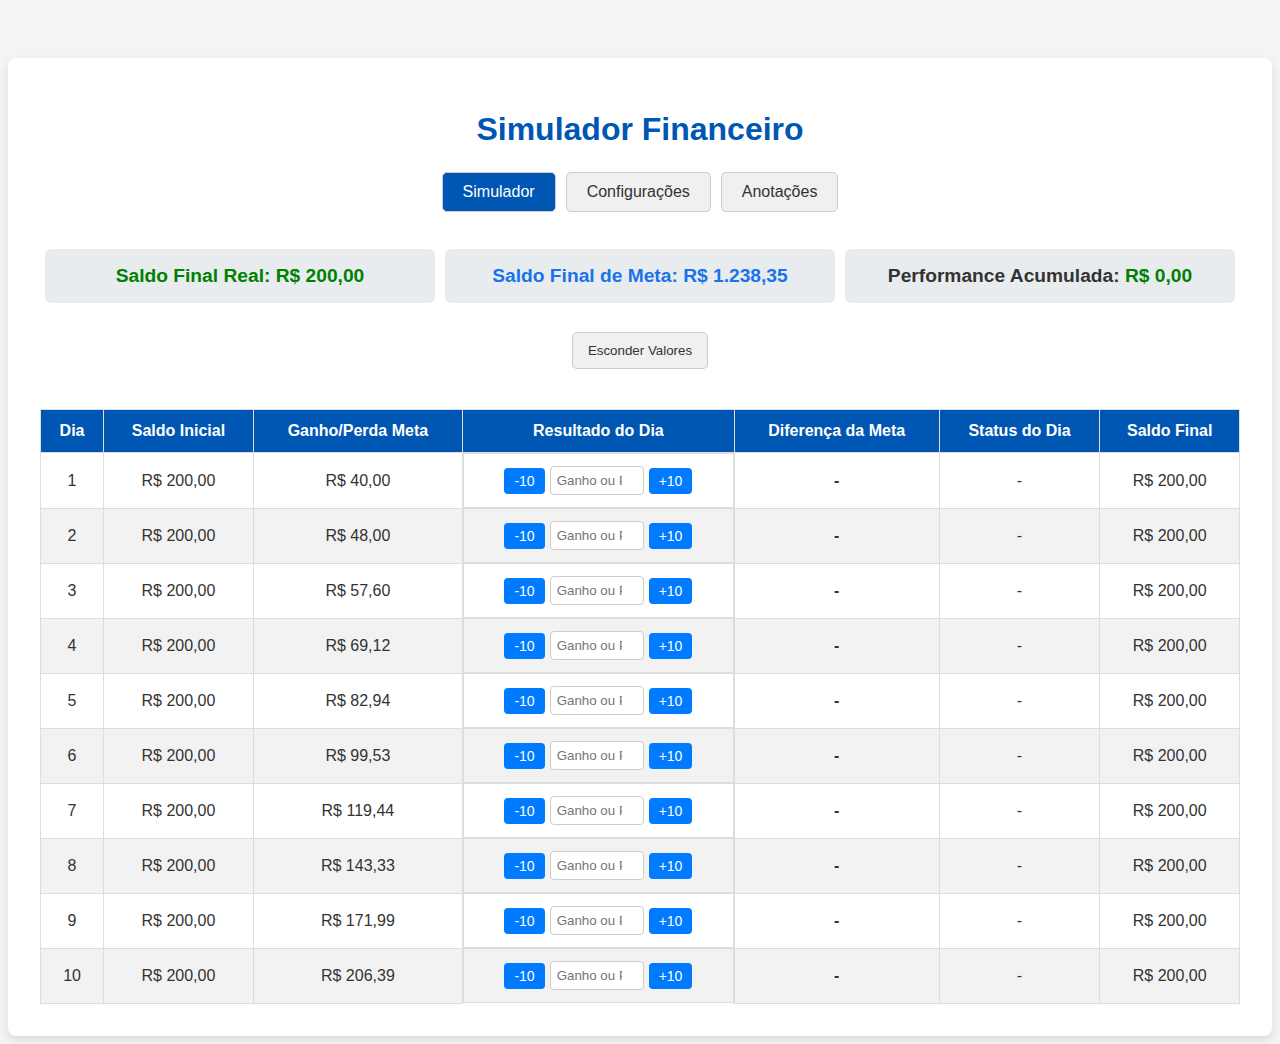
<file: index.html>
<!DOCTYPE html>
<html lang="pt-BR">
<head>
    <meta charset="UTF-8">
    <meta name="viewport" content="width=device-width, initial-scale=1.0">
    <title>Simulador Financeiro</title>
    <style>
        body {
            font-family: sans-serif;
            background-color: #f4f4f4;
            color: #333;
            display: flex;
            justify-content: center;
            align-items: flex-start;
            min-height: 100vh;
            padding-top: 50px;
        }
        .container {
            background-color: #fff;
            padding: 2rem;
            border-radius: 8px;
            box-shadow: 0 4px 10px rgba(0, 0, 0, 0.1);
            width: 95%;
            max-width: 1300px;
            text-align: center;
        }
        h1 {
            color: #0056b3;
            margin-bottom: 1.5rem;
        }
        nav {
            margin-bottom: 2rem;
            display: flex;
            justify-content: center;
            gap: 10px;
        }
        nav button {
            padding: 10px 20px;
            border: 1px solid #ccc;
            background-color: #f0f0f0;
            color: #333;
            font-size: 16px;
            cursor: pointer;
            border-radius: 5px;
            transition: background-color 0.3s ease, color 0.3s ease;
        }
        nav button.active, nav button:hover {
            background-color: #0056b3;
            color: #fff;
        }
        .hidden {
            display: none !important;
        }
        .config-panel, .notes-panel {
            background-color: #f8f9fa;
            border: 1px solid #e2e6ea;
            padding: 1.5rem;
            border-radius: 8px;
            margin-bottom: 2rem;
            text-align: left;
            max-width: 500px;
            margin-left: auto;
            margin-right: auto;
        }
        .config-panel h2, .notes-panel h2 {
            color: #495057;
            margin-top: 0;
            margin-bottom: 1.5rem;
        }
        .config-group, .notes-group {
            display: flex;
            flex-direction: column;
            align-items: flex-start;
            margin-bottom: 1rem;
        }
        .config-group label, .notes-group label {
            font-weight: bold;
            margin-bottom: 0.5rem;
        }
        .config-group input, .notes-group input, .notes-group textarea {
            width: 100%;
            padding: 0.5rem;
            border: 1px solid #ccc;
            border-radius: 4px;
            box-sizing: border-box;
        }
        .summary-panels {
            display: flex;
            justify-content: space-around;
            margin-top: 1rem;
            margin-bottom: 1.5rem;
            flex-wrap: wrap;
        }
        .panel {
            background-color: #e9ecef;
            padding: 1rem;
            border-radius: 6px;
            font-size: 1.2em;
            font-weight: bold;
            flex: 1;
            margin: 5px;
            min-width: 200px;
        }
        .final-balance-panel {
            color: #008000;
        }
        .final-meta-panel {
            color: #1a73e8;
        }
        .performance-panel {
            background-color: #e9ecef;
            padding: 1rem;
            border-radius: 6px;
            font-size: 1.2em;
            font-weight: bold;
            flex: 1;
            margin: 5px;
        }
        #performance-display {
            transition: color 0.3s ease;
        }
        table {
            width: 100%;
            border-collapse: collapse;
            margin-top: 1.5rem;
        }
        th, td {
            border: 1px solid #ddd;
            padding: 12px;
            text-align: center;
        }
        thead th {
            background-color: #0056b3;
            color: white;
        }
        tr:nth-child(even) {
            background-color: #f2f2f2;
        }
        .input-cell-wrapper {
            display: flex;
            justify-content: center;
            align-items: center;
            gap: 5px;
        }
        .adjust-button {
            padding: 5px 10px;
            font-size: 14px;
            cursor: pointer;
            background-color: #007bff;
            color: white;
            border: none;
            border-radius: 4px;
            white-space: nowrap;
        }
        .adjust-button:hover {
            background-color: #0056b3;
        }
        .daily-result-input {
            width: 80px;
            text-align: center;
            border: 1px solid #ccc;
            border-radius: 4px;
            padding: 6px;
        }
        .daily-diff-cell {
            font-weight: bold;
            color: #333;
        }
        .hidden-value {
            color: transparent !important;
            background-color: #ccc !important;
            border-radius: 4px;
            pointer-events: none;
            user-select: none;
        }
        #toggle-values {
            padding: 10px 15px;
            border: 1px solid #ccc;
            background-color: #f0f0f0;
            color: #333;
            border-radius: 5px;
            cursor: pointer;
            margin-bottom: 1rem;
            transition: background-color 0.3s ease;
        }
        #toggle-values:hover {
            background-color: #ddd;
        }
        .status-message {
            margin-top: 10px;
            padding: 10px;
            border-radius: 5px;
            font-weight: bold;
        }
        /* Responsivo */
        @media (max-width: 900px) {
            .summary-panels {
                flex-direction: column;
                gap: 10px;
            }
            .panel {
                min-width: unset;
            }
        }
        @media (max-width: 600px) {
            .container {
                padding: 0.5rem;
            }
            table th, table td {
                padding: 6px;
            }
        }
    </style>
</head>
<body>
    <div class="container">
        <h1>Simulador Financeiro</h1>
        <nav>
            <button id="show-main-page" class="active">Simulador</button>
            <button id="show-config-page">Configurações</button>
            <button id="show-notes-page">Anotações</button>
        </nav>
        <!-- Página Simulador -->
        <div id="main-page">
            <div class="summary-panels">
                <div class="panel final-balance-panel">
                    <span>Saldo Final Real:</span>
                    <span id="final-balance-display">R$ 0,00</span>
                </div>
                <div class="panel final-meta-panel">
                    <span>Saldo Final de Meta:</span>
                    <span id="final-meta-display">R$ 0,00</span>
                </div>
                <div class="panel performance-panel">
                    <span>Performance Acumulada:</span>
                    <span id="performance-display">R$ 0,00</span>
                </div>
            </div>
            <button id="toggle-values">Esconder Valores</button>
            <table id="simulation-table">
                <thead>
                    <tr>
                        <th>Dia</th>
                        <th>Saldo Inicial</th>
                        <th>Ganho/Perda Meta</th>
                        <th>Resultado do Dia</th>
                        <th>Diferença da Meta</th>
                        <th>Status do Dia</th>
                        <th>Saldo Final</th>
                    </tr>
                </thead>
                <tbody></tbody>
            </table>
        </div>
        <!-- Página Configurações -->
        <div id="config-page" class="hidden">
            <div class="config-panel">
                <h2>Configurações</h2>
                <div class="config-group">
                    <label for="initial-balance">Saldo Inicial:</label>
                    <input type="number" id="initial-balance" value="200">
                </div>
                <div class="config-group">
                    <label for="num-days">Número de Dias:</label>
                    <input type="number" id="num-days" value="10">
                </div>
                <div class="config-group">
                    <label for="gain-rate">Meta de Ganho Diário (%):</label>
                    <input type="number" id="gain-rate" value="20">
                </div>
                <div class="config-group">
                    <label for="loss-rate">Limite de Perda Diária (%):</label>
                    <input type="number" id="loss-rate" value="10">
                </div>
            </div>
        </div>
        <!-- Página Anotações -->
        <div id="notes-page" class="hidden">
            <div class="notes-panel">
                <h2>Bloco de Anotações</h2>
                <p>Aqui você pode anotar suas estratégias e pensamentos. Clique em salvar para guardar no navegador.</p>
                <div class="notes-group">
                    <label for="note-title">Título da Anotação:</label>
                    <input type="text" id="note-title" placeholder="Ex: Estratégia da Semana">
                </div>
                <div class="notes-group">
                    <label for="note-content">Conteúdo:</label>
                    <textarea id="note-content" rows="8" placeholder="Digite sua anotação aqui..."></textarea>
                </div>
                <button id="save-note">Salvar Anotação</button>
                <div id="note-status-message" class="status-message"></div>
            </div>
        </div>
    </div>
    <script>
        document.addEventListener('DOMContentLoaded', () => {
            // Navegação
            const mainPage = document.getElementById('main-page');
            const configPage = document.getElementById('config-page');
            const notesPage = document.getElementById('notes-page');
            const showMainButton = document.getElementById('show-main-page');
            const showConfigButton = document.getElementById('show-config-page');
            const showNotesButton = document.getElementById('show-notes-page');
            function showPage(page) {
                mainPage.classList.add('hidden');
                configPage.classList.add('hidden');
                notesPage.classList.add('hidden');
                showMainButton.classList.remove('active');
                showConfigButton.classList.remove('active');
                showNotesButton.classList.remove('active');
                page.classList.remove('hidden');
            }
            showMainButton.addEventListener('click', () => {
                showPage(mainPage);
                showMainButton.classList.add('active');
            });
            showConfigButton.addEventListener('click', () => {
                showPage(configPage);
                showConfigButton.classList.add('active');
            });
            showNotesButton.addEventListener('click', () => {
                showPage(notesPage);
                showNotesButton.classList.add('active');
                loadNote();
            });

            // Inputs e displays principais
            const initialBalanceInput = document.getElementById('initial-balance');
            const numDaysInput = document.getElementById('num-days');
            const gainRateInput = document.getElementById('gain-rate');
            const lossRateInput = document.getElementById('loss-rate');
            const tableBody = document.querySelector('#simulation-table tbody');
            const finalBalanceDisplay = document.getElementById('final-balance-display');
            const finalMetaDisplay = document.getElementById('final-meta-display');
            const performanceDisplay = document.getElementById('performance-display');
            const toggleValuesButton = document.getElementById('toggle-values');
            let valuesHidden = false;

            // Notas
            const noteTitleInput = document.getElementById('note-title');
            const noteContentInput = document.getElementById('note-content');
            const saveNoteButton = document.getElementById('save-note');
            const noteStatusMessage = document.getElementById('note-status-message');

            // Função para formatar números como moeda
            const formatCurrency = (value) => new Intl.NumberFormat('pt-BR', { style: 'currency', currency: 'BRL' }).format(value);

            const updateAllCalculations = () => {
                const rows = tableBody.querySelectorAll('tr');
                let currentBalance = parseFloat(initialBalanceInput.value) || 0;
                let currentMetaBalance = parseFloat(initialBalanceInput.value) || 0;
                let diferencaAcumulada = 0;
                const dailyGainRate = (parseFloat(gainRateInput.value) || 0) / 100;
                const dailyLossRate = (parseFloat(lossRateInput.value) || 0) / 100;

                rows.forEach(row => {
                    const saldoInicialReal = currentBalance;
                    const saldoInicialMeta = currentMetaBalance;
                    const dailyResultInput = row.querySelector('.daily-result-input');
                    const resultadoDoDia = parseFloat(dailyResultInput.value);
                    const ganhoMetaDoDia = saldoInicialMeta * dailyGainRate;
                    let diferencaDaMeta = 0;
                    let status = '';
                    if (!isNaN(resultadoDoDia)) {
                        diferencaDaMeta = resultadoDoDia - ganhoMetaDoDia;
                        diferencaAcumulada += diferencaDaMeta;
                        if (resultadoDoDia < -Math.abs(saldoInicialMeta * dailyLossRate)) {
                            status = 'Stop-loss';
                        } else if (diferencaDaMeta >= 0) {
                            status = 'OK';
                        } else {
                            status = 'Déficit';
                        }
                    } else {
                        status = '-';
                    }
                    const saldoFinalReal = saldoInicialReal + (isNaN(resultadoDoDia) ? 0 : resultadoDoDia);
                    const saldoFinalMeta = saldoInicialMeta + ganhoMetaDoDia;

                    row.querySelector('.initial-balance-cell').textContent = formatCurrency(saldoInicialReal);
                    row.querySelector('.meta-gain-cell').textContent = formatCurrency(ganhoMetaDoDia);
                    row.querySelector('.daily-diff-cell').textContent = isNaN(resultadoDoDia) ? '-' : formatCurrency(diferencaDaMeta);
                    row.querySelector('.status-cell').textContent = status;

                    const statusCell = row.querySelector('.status-cell');
                    if (status === 'OK') {
                        statusCell.style.color = '#008000';
                    } else if (status === 'Déficit') {
                        statusCell.style.color = '#dc3545';
                    } else if (status === 'Stop-loss') {
                        statusCell.style.color = '#ff6600';
                    } else {
                        statusCell.style.color = '#333';
                    }

                    row.querySelector('.final-balance-cell').textContent = formatCurrency(saldoFinalReal);

                    currentBalance = saldoFinalReal;
                    currentMetaBalance = saldoFinalMeta;
                });

                finalBalanceDisplay.textContent = formatCurrency(currentBalance);
                finalMetaDisplay.textContent = formatCurrency(currentMetaBalance);
                performanceDisplay.textContent = formatCurrency(diferencaAcumulada);

                if (diferencaAcumulada >= 0) {
                    performanceDisplay.style.color = '#008000';
                } else {
                    performanceDisplay.style.color = '#dc3545';
                }

                // Atualiza visualização de valores escondidos
                document.querySelectorAll('.initial-balance-cell, .final-balance-cell, .daily-diff-cell, .meta-gain-cell').forEach(cell => {
                    if (valuesHidden) cell.classList.add('hidden-value');
                    else cell.classList.remove('hidden-value');
                });
                [finalBalanceDisplay, finalMetaDisplay, performanceDisplay].forEach(el => {
                    if (valuesHidden) el.classList.add('hidden-value');
                    else el.classList.remove('hidden-value');
                });
            };

            const generateTable = () => {
                const numDays = parseInt(numDaysInput.value) || 0;
                tableBody.innerHTML = '';
                if (numDays <= 0) return;
                for (let i = 1; i <= numDays; i++) {
                    const row = document.createElement('tr');
                    row.innerHTML = `
                        <td>${i}</td>
                        <td class="initial-balance-cell"></td>
                        <td class="meta-gain-cell"></td>
                        <td class="input-cell-wrapper">
                            <button class="adjust-button" data-value="-10">-10</button>
                            <input type="number" class="daily-result-input" placeholder="Ganho ou Perda">
                            <button class="adjust-button" data-value="10">+10</button>
                        </td>
                        <td class="daily-diff-cell"></td>
                        <td class="status-cell"></td>
                        <td class="final-balance-cell"></td>
                    `;
                    tableBody.appendChild(row);
                    const dailyResultInput = row.querySelector('.daily-result-input');
                    dailyResultInput.addEventListener('input', updateAllCalculations);
                    row.querySelectorAll('.adjust-button').forEach(button => {
                        button.addEventListener('click', (e) => {
                            const value = parseFloat(e.target.getAttribute('data-value'));
                            const currentValue = parseFloat(dailyResultInput.value) || 0;
                            dailyResultInput.value = currentValue + value;
                            updateAllCalculations();
                        });
                    });
                }
                updateAllCalculations();
            };

            // Botão Esconder Valores
            toggleValuesButton.addEventListener('click', () => {
                valuesHidden = !valuesHidden;
                updateAllCalculations();
                toggleValuesButton.textContent = valuesHidden ? 'Mostrar Valores' : 'Esconder Valores';
            });

            // Notas
            const saveNote = () => {
                const title = noteTitleInput.value.trim();
                const content = noteContentInput.value.trim();
                if (!title || !content) {
                    noteStatusMessage.textContent = "Preencha o título e o conteúdo.";
                    noteStatusMessage.style.color = "#dc3545";
                    return;
                }
                const note = { title, content, date: new Date().toLocaleString() };
                localStorage.setItem('finance_sim_note', JSON.stringify(note));
                noteStatusMessage.textContent = "Anotação salva com sucesso!";
                noteStatusMessage.style.color = "#008000";
            };
            const loadNote = () => {
                const note = localStorage.getItem('finance_sim_note');
                if (note) {
                    const obj = JSON.parse(note);
                    noteTitleInput.value = obj.title;
                    noteContentInput.value = obj.content;
                    noteStatusMessage.textContent = `Última anotação salva em ${obj.date}`;
                    noteStatusMessage.style.color = "#333";
                } else {
                    noteTitleInput.value = "";
                    noteContentInput.value = "";
                    noteStatusMessage.textContent = "";
                }
            };
            saveNoteButton.addEventListener('click', saveNote);

            // Inputs dinâmica
            initialBalanceInput.addEventListener('input', generateTable);
            numDaysInput.addEventListener('input', generateTable);
            gainRateInput.addEventListener('input', generateTable);
            lossRateInput.addEventListener('input', generateTable);

            generateTable();
        });
    </script>
</body>
</html>
</file>
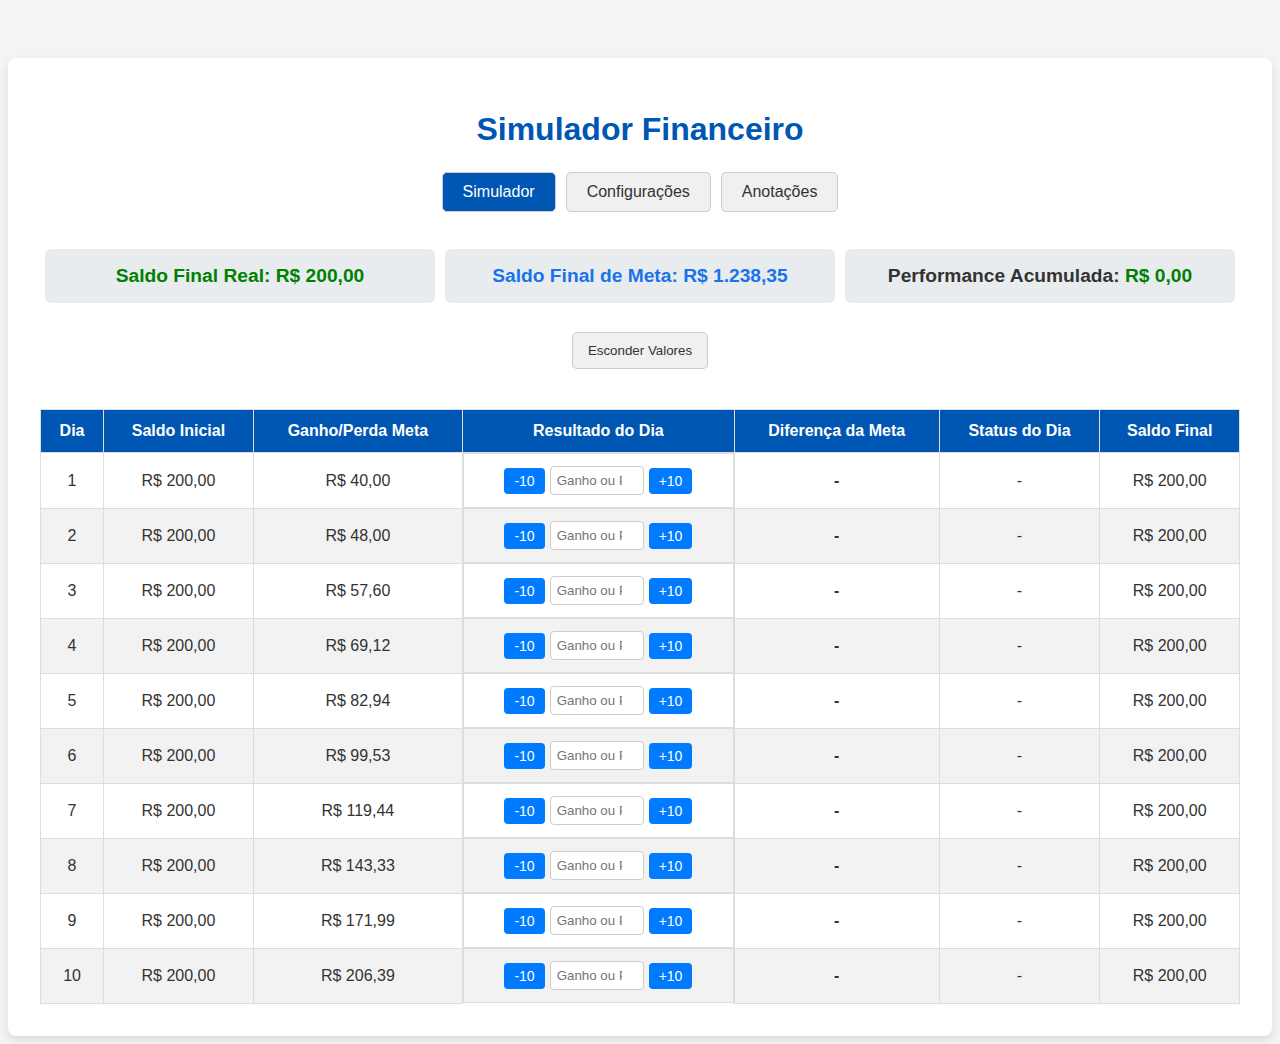
<file: simulador_final_Version1.html>
<!DOCTYPE html>
<html lang="pt-BR">
<head>
    <meta charset="UTF-8">
    <meta name="viewport" content="width=device-width, initial-scale=1.0">
    <title>Simulador Financeiro</title>
    <style>
        body {
            font-family: sans-serif;
            background-color: #f4f4f4;
            color: #333;
            display: flex;
            justify-content: center;
            align-items: flex-start;
            min-height: 100vh;
            padding-top: 50px;
        }
        .container {
            background-color: #fff;
            padding: 2rem;
            border-radius: 8px;
            box-shadow: 0 4px 10px rgba(0, 0, 0, 0.1);
            width: 95%;
            max-width: 1300px;
            text-align: center;
        }
        h1 {
            color: #0056b3;
            margin-bottom: 1.5rem;
        }
        nav {
            margin-bottom: 2rem;
            display: flex;
            justify-content: center;
            gap: 10px;
        }
        nav button {
            padding: 10px 20px;
            border: 1px solid #ccc;
            background-color: #f0f0f0;
            color: #333;
            font-size: 16px;
            cursor: pointer;
            border-radius: 5px;
            transition: background-color 0.3s ease, color 0.3s ease;
        }
        nav button.active, nav button:hover {
            background-color: #0056b3;
            color: #fff;
        }
        .hidden {
            display: none !important;
        }
        .config-panel, .notes-panel {
            background-color: #f8f9fa;
            border: 1px solid #e2e6ea;
            padding: 1.5rem;
            border-radius: 8px;
            margin-bottom: 2rem;
            text-align: left;
            max-width: 500px;
            margin-left: auto;
            margin-right: auto;
        }
        .config-panel h2, .notes-panel h2 {
            color: #495057;
            margin-top: 0;
            margin-bottom: 1.5rem;
        }
        .config-group, .notes-group {
            display: flex;
            flex-direction: column;
            align-items: flex-start;
            margin-bottom: 1rem;
        }
        .config-group label, .notes-group label {
            font-weight: bold;
            margin-bottom: 0.5rem;
        }
        .config-group input, .notes-group input, .notes-group textarea {
            width: 100%;
            padding: 0.5rem;
            border: 1px solid #ccc;
            border-radius: 4px;
            box-sizing: border-box;
        }
        .summary-panels {
            display: flex;
            justify-content: space-around;
            margin-top: 1rem;
            margin-bottom: 1.5rem;
            flex-wrap: wrap;
        }
        .panel {
            background-color: #e9ecef;
            padding: 1rem;
            border-radius: 6px;
            font-size: 1.2em;
            font-weight: bold;
            flex: 1;
            margin: 5px;
            min-width: 200px;
        }
        .final-balance-panel {
            color: #008000;
        }
        .final-meta-panel {
            color: #1a73e8;
        }
        .performance-panel {
            background-color: #e9ecef;
            padding: 1rem;
            border-radius: 6px;
            font-size: 1.2em;
            font-weight: bold;
            flex: 1;
            margin: 5px;
        }
        #performance-display {
            transition: color 0.3s ease;
        }
        table {
            width: 100%;
            border-collapse: collapse;
            margin-top: 1.5rem;
        }
        th, td {
            border: 1px solid #ddd;
            padding: 12px;
            text-align: center;
        }
        thead th {
            background-color: #0056b3;
            color: white;
        }
        tr:nth-child(even) {
            background-color: #f2f2f2;
        }
        .input-cell-wrapper {
            display: flex;
            justify-content: center;
            align-items: center;
            gap: 5px;
        }
        .adjust-button {
            padding: 5px 10px;
            font-size: 14px;
            cursor: pointer;
            background-color: #007bff;
            color: white;
            border: none;
            border-radius: 4px;
            white-space: nowrap;
        }
        .adjust-button:hover {
            background-color: #0056b3;
        }
        .daily-result-input {
            width: 80px;
            text-align: center;
            border: 1px solid #ccc;
            border-radius: 4px;
            padding: 6px;
        }
        .daily-diff-cell {
            font-weight: bold;
            color: #333;
        }
        .hidden-value {
            color: transparent !important;
            background-color: #ccc !important;
            border-radius: 4px;
            pointer-events: none;
            user-select: none;
        }
        #toggle-values {
            padding: 10px 15px;
            border: 1px solid #ccc;
            background-color: #f0f0f0;
            color: #333;
            border-radius: 5px;
            cursor: pointer;
            margin-bottom: 1rem;
            transition: background-color 0.3s ease;
        }
        #toggle-values:hover {
            background-color: #ddd;
        }
        .status-message {
            margin-top: 10px;
            padding: 10px;
            border-radius: 5px;
            font-weight: bold;
        }
        /* Responsivo */
        @media (max-width: 900px) {
            .summary-panels {
                flex-direction: column;
                gap: 10px;
            }
            .panel {
                min-width: unset;
            }
        }
        @media (max-width: 600px) {
            .container {
                padding: 0.5rem;
            }
            table th, table td {
                padding: 6px;
            }
        }
    </style>
</head>
<body>
    <div class="container">
        <h1>Simulador Financeiro</h1>
        <nav>
            <button id="show-main-page" class="active">Simulador</button>
            <button id="show-config-page">Configurações</button>
            <button id="show-notes-page">Anotações</button>
        </nav>
        <!-- Página Simulador -->
        <div id="main-page">
            <div class="summary-panels">
                <div class="panel final-balance-panel">
                    <span>Saldo Final Real:</span>
                    <span id="final-balance-display">R$ 0,00</span>
                </div>
                <div class="panel final-meta-panel">
                    <span>Saldo Final de Meta:</span>
                    <span id="final-meta-display">R$ 0,00</span>
                </div>
                <div class="panel performance-panel">
                    <span>Performance Acumulada:</span>
                    <span id="performance-display">R$ 0,00</span>
                </div>
            </div>
            <button id="toggle-values">Esconder Valores</button>
            <table id="simulation-table">
                <thead>
                    <tr>
                        <th>Dia</th>
                        <th>Saldo Inicial</th>
                        <th>Ganho/Perda Meta</th>
                        <th>Resultado do Dia</th>
                        <th>Diferença da Meta</th>
                        <th>Status do Dia</th>
                        <th>Saldo Final</th>
                    </tr>
                </thead>
                <tbody></tbody>
            </table>
        </div>
        <!-- Página Configurações -->
        <div id="config-page" class="hidden">
            <div class="config-panel">
                <h2>Configurações</h2>
                <div class="config-group">
                    <label for="initial-balance">Saldo Inicial:</label>
                    <input type="number" id="initial-balance" value="200">
                </div>
                <div class="config-group">
                    <label for="num-days">Número de Dias:</label>
                    <input type="number" id="num-days" value="10">
                </div>
                <div class="config-group">
                    <label for="gain-rate">Meta de Ganho Diário (%):</label>
                    <input type="number" id="gain-rate" value="20">
                </div>
                <div class="config-group">
                    <label for="loss-rate">Limite de Perda Diária (%):</label>
                    <input type="number" id="loss-rate" value="10">
                </div>
            </div>
        </div>
        <!-- Página Anotações -->
        <div id="notes-page" class="hidden">
            <div class="notes-panel">
                <h2>Bloco de Anotações</h2>
                <p>Aqui você pode anotar suas estratégias e pensamentos. Clique em salvar para guardar no navegador.</p>
                <div class="notes-group">
                    <label for="note-title">Título da Anotação:</label>
                    <input type="text" id="note-title" placeholder="Ex: Estratégia da Semana">
                </div>
                <div class="notes-group">
                    <label for="note-content">Conteúdo:</label>
                    <textarea id="note-content" rows="8" placeholder="Digite sua anotação aqui..."></textarea>
                </div>
                <button id="save-note">Salvar Anotação</button>
                <div id="note-status-message" class="status-message"></div>
            </div>
        </div>
    </div>
    <script>
        document.addEventListener('DOMContentLoaded', () => {
            // Navegação
            const mainPage = document.getElementById('main-page');
            const configPage = document.getElementById('config-page');
            const notesPage = document.getElementById('notes-page');
            const showMainButton = document.getElementById('show-main-page');
            const showConfigButton = document.getElementById('show-config-page');
            const showNotesButton = document.getElementById('show-notes-page');
            function showPage(page) {
                mainPage.classList.add('hidden');
                configPage.classList.add('hidden');
                notesPage.classList.add('hidden');
                showMainButton.classList.remove('active');
                showConfigButton.classList.remove('active');
                showNotesButton.classList.remove('active');
                page.classList.remove('hidden');
            }
            showMainButton.addEventListener('click', () => {
                showPage(mainPage);
                showMainButton.classList.add('active');
            });
            showConfigButton.addEventListener('click', () => {
                showPage(configPage);
                showConfigButton.classList.add('active');
            });
            showNotesButton.addEventListener('click', () => {
                showPage(notesPage);
                showNotesButton.classList.add('active');
                loadNote();
            });

            // Inputs e displays principais
            const initialBalanceInput = document.getElementById('initial-balance');
            const numDaysInput = document.getElementById('num-days');
            const gainRateInput = document.getElementById('gain-rate');
            const lossRateInput = document.getElementById('loss-rate');
            const tableBody = document.querySelector('#simulation-table tbody');
            const finalBalanceDisplay = document.getElementById('final-balance-display');
            const finalMetaDisplay = document.getElementById('final-meta-display');
            const performanceDisplay = document.getElementById('performance-display');
            const toggleValuesButton = document.getElementById('toggle-values');
            let valuesHidden = false;

            // Notas
            const noteTitleInput = document.getElementById('note-title');
            const noteContentInput = document.getElementById('note-content');
            const saveNoteButton = document.getElementById('save-note');
            const noteStatusMessage = document.getElementById('note-status-message');

            // Função para formatar números como moeda
            const formatCurrency = (value) => new Intl.NumberFormat('pt-BR', { style: 'currency', currency: 'BRL' }).format(value);

            const updateAllCalculations = () => {
                const rows = tableBody.querySelectorAll('tr');
                let currentBalance = parseFloat(initialBalanceInput.value) || 0;
                let currentMetaBalance = parseFloat(initialBalanceInput.value) || 0;
                let diferencaAcumulada = 0;
                const dailyGainRate = (parseFloat(gainRateInput.value) || 0) / 100;
                const dailyLossRate = (parseFloat(lossRateInput.value) || 0) / 100;

                rows.forEach(row => {
                    const saldoInicialReal = currentBalance;
                    const saldoInicialMeta = currentMetaBalance;
                    const dailyResultInput = row.querySelector('.daily-result-input');
                    const resultadoDoDia = parseFloat(dailyResultInput.value);
                    const ganhoMetaDoDia = saldoInicialMeta * dailyGainRate;
                    let diferencaDaMeta = 0;
                    let status = '';
                    if (!isNaN(resultadoDoDia)) {
                        diferencaDaMeta = resultadoDoDia - ganhoMetaDoDia;
                        diferencaAcumulada += diferencaDaMeta;
                        if (resultadoDoDia < -Math.abs(saldoInicialMeta * dailyLossRate)) {
                            status = 'Stop-loss';
                        } else if (diferencaDaMeta >= 0) {
                            status = 'OK';
                        } else {
                            status = 'Déficit';
                        }
                    } else {
                        status = '-';
                    }
                    const saldoFinalReal = saldoInicialReal + (isNaN(resultadoDoDia) ? 0 : resultadoDoDia);
                    const saldoFinalMeta = saldoInicialMeta + ganhoMetaDoDia;

                    row.querySelector('.initial-balance-cell').textContent = formatCurrency(saldoInicialReal);
                    row.querySelector('.meta-gain-cell').textContent = formatCurrency(ganhoMetaDoDia);
                    row.querySelector('.daily-diff-cell').textContent = isNaN(resultadoDoDia) ? '-' : formatCurrency(diferencaDaMeta);
                    row.querySelector('.status-cell').textContent = status;

                    const statusCell = row.querySelector('.status-cell');
                    if (status === 'OK') {
                        statusCell.style.color = '#008000';
                    } else if (status === 'Déficit') {
                        statusCell.style.color = '#dc3545';
                    } else if (status === 'Stop-loss') {
                        statusCell.style.color = '#ff6600';
                    } else {
                        statusCell.style.color = '#333';
                    }

                    row.querySelector('.final-balance-cell').textContent = formatCurrency(saldoFinalReal);

                    currentBalance = saldoFinalReal;
                    currentMetaBalance = saldoFinalMeta;
                });

                finalBalanceDisplay.textContent = formatCurrency(currentBalance);
                finalMetaDisplay.textContent = formatCurrency(currentMetaBalance);
                performanceDisplay.textContent = formatCurrency(diferencaAcumulada);

                if (diferencaAcumulada >= 0) {
                    performanceDisplay.style.color = '#008000';
                } else {
                    performanceDisplay.style.color = '#dc3545';
                }

                // Atualiza visualização de valores escondidos
                document.querySelectorAll('.initial-balance-cell, .final-balance-cell, .daily-diff-cell, .meta-gain-cell').forEach(cell => {
                    if (valuesHidden) cell.classList.add('hidden-value');
                    else cell.classList.remove('hidden-value');
                });
                [finalBalanceDisplay, finalMetaDisplay, performanceDisplay].forEach(el => {
                    if (valuesHidden) el.classList.add('hidden-value');
                    else el.classList.remove('hidden-value');
                });
            };

            const generateTable = () => {
                const numDays = parseInt(numDaysInput.value) || 0;
                tableBody.innerHTML = '';
                if (numDays <= 0) return;
                for (let i = 1; i <= numDays; i++) {
                    const row = document.createElement('tr');
                    row.innerHTML = `
                        <td>${i}</td>
                        <td class="initial-balance-cell"></td>
                        <td class="meta-gain-cell"></td>
                        <td class="input-cell-wrapper">
                            <button class="adjust-button" data-value="-10">-10</button>
                            <input type="number" class="daily-result-input" placeholder="Ganho ou Perda">
                            <button class="adjust-button" data-value="10">+10</button>
                        </td>
                        <td class="daily-diff-cell"></td>
                        <td class="status-cell"></td>
                        <td class="final-balance-cell"></td>
                    `;
                    tableBody.appendChild(row);
                    const dailyResultInput = row.querySelector('.daily-result-input');
                    dailyResultInput.addEventListener('input', updateAllCalculations);
                    row.querySelectorAll('.adjust-button').forEach(button => {
                        button.addEventListener('click', (e) => {
                            const value = parseFloat(e.target.getAttribute('data-value'));
                            const currentValue = parseFloat(dailyResultInput.value) || 0;
                            dailyResultInput.value = currentValue + value;
                            updateAllCalculations();
                        });
                    });
                }
                updateAllCalculations();
            };

            // Botão Esconder Valores
            toggleValuesButton.addEventListener('click', () => {
                valuesHidden = !valuesHidden;
                updateAllCalculations();
                toggleValuesButton.textContent = valuesHidden ? 'Mostrar Valores' : 'Esconder Valores';
            });

            // Notas
            const saveNote = () => {
                const title = noteTitleInput.value.trim();
                const content = noteContentInput.value.trim();
                if (!title || !content) {
                    noteStatusMessage.textContent = "Preencha o título e o conteúdo.";
                    noteStatusMessage.style.color = "#dc3545";
                    return;
                }
                const note = { title, content, date: new Date().toLocaleString() };
                localStorage.setItem('finance_sim_note', JSON.stringify(note));
                noteStatusMessage.textContent = "Anotação salva com sucesso!";
                noteStatusMessage.style.color = "#008000";
            };
            const loadNote = () => {
                const note = localStorage.getItem('finance_sim_note');
                if (note) {
                    const obj = JSON.parse(note);
                    noteTitleInput.value = obj.title;
                    noteContentInput.value = obj.content;
                    noteStatusMessage.textContent = `Última anotação salva em ${obj.date}`;
                    noteStatusMessage.style.color = "#333";
                } else {
                    noteTitleInput.value = "";
                    noteContentInput.value = "";
                    noteStatusMessage.textContent = "";
                }
            };
            saveNoteButton.addEventListener('click', saveNote);

            // Inputs dinâmica
            initialBalanceInput.addEventListener('input', generateTable);
            numDaysInput.addEventListener('input', generateTable);
            gainRateInput.addEventListener('input', generateTable);
            lossRateInput.addEventListener('input', generateTable);

            generateTable();
        });
    </script>
</body>
</html>
</file>
